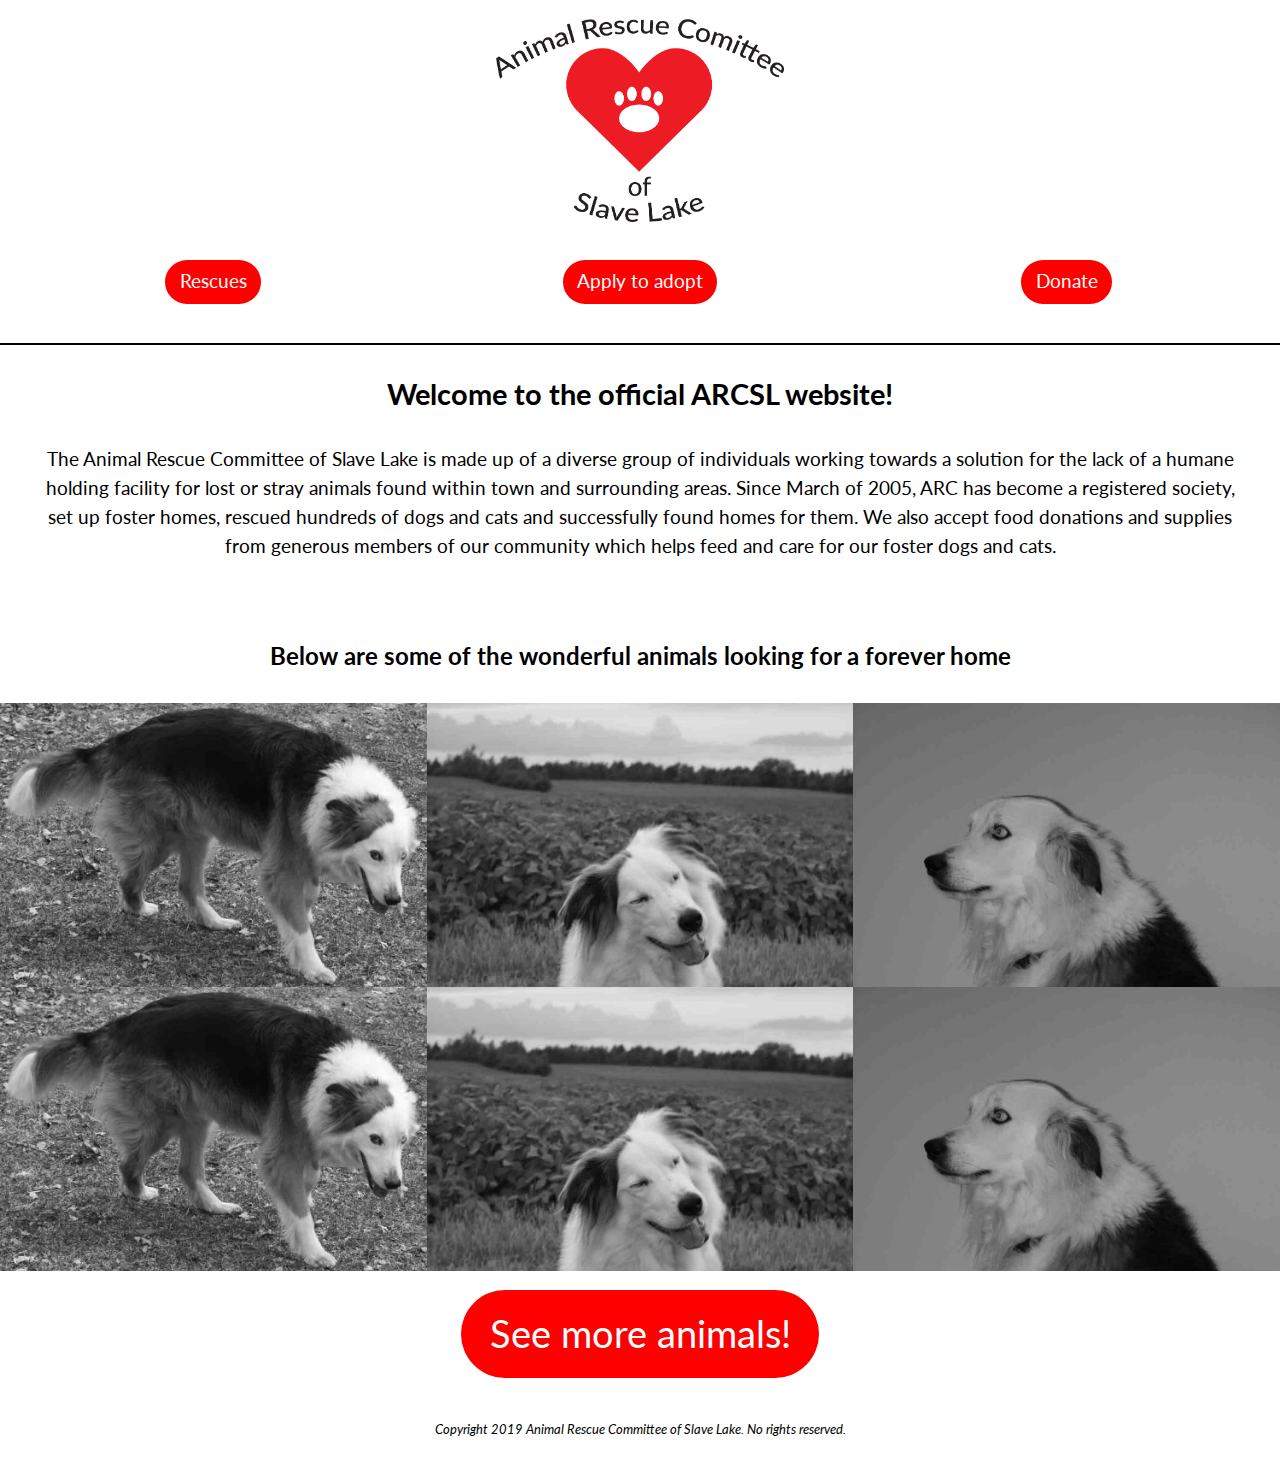
<file: index.html>
<!DOCTYPE html>
<html lang="en-ca">
<head>
  <meta charset="utf-8">
  <title>Animal Website Home</title>
  <meta name="viewport" content="width=device-width,initial-scale=1">
  <link href="css/modules.css" rel="stylesheet">
  <link href="css/grid.css" rel="stylesheet">
  <link href="css/type.css" rel="stylesheet">
  <link href="css/main.css" rel="stylesheet">
  <link href="https://fonts.googleapis.com/css?family=Lato:300,400&display=swap" rel="stylesheet">
</head>
<body>

  <div class="logo">
    <img class="img-flex" src="images/logo.png" alt="Logo">
  </div>

  <section role="navigation" class="grid text-center">

    <div class="navbutton unit xs-1-3 s-1-3 m-1-3">
      <button type="button" name="Rescues">Rescues</button>
    </div>

    <div class="navbutton unit xs-1-3 s-1-3 m-1-3">
      <button type="button" name="Apply to adopt">Apply to adopt</button>
    </div>

    <div class="navbutton unit xs-1-3 s-1-3 m-1-3">
      <button type="button" name="Donate">Donate</button>
    </div>

  </section>

  <hr>

  <div class="text-center">
    <h2>Welcome to the official ARCSL website!</h2>
    <p>The Animal Rescue Committee of Slave Lake is made up of a diverse group of individuals working towards a solution for the lack of a humane holding facility for lost or stray animals found within town and surrounding areas. Since March of 2005, ARC has become a registered society, set up foster homes, rescued hundreds of dogs and cats and successfully found homes for them. We also accept food donations and supplies from generous members of our community which helps feed and care for our foster dogs and cats.</p>
  </div>

  <h4 class="text-center">Below are some of the wonderful animals looking for a forever home</h4>

  <section role="directory" class="grid text-center">

    <div class="unit xs-1-2 s-1-2 m-1-3 l-1-6">
      <a class="hover-box block relative crop" href="#">
        <div class="embed embed-3by2">
          <img class="hover-box-img embed-item" src="images/dog1.jpg" alt="a happy dog looking for a home">
        </div>
        <div class="hover-box-caption island-1-4 w-1 absolute">
          <h2 class="giga push-0 not-bold">Gus</h2>
        </div>
      </a>
    </div>

    <div class="unit xs-1-2 s-1-2 m-1-3 l-1-6">
      <a class="hover-box block relative crop" href="#">
        <div class="embed embed-3by2">
          <img class="hover-box-img embed-item" src="images/dog2.jpg" alt="a happy dog looking for a home">
        </div>
        <div class="hover-box-caption island-1-4 w-1 absolute">
          <h2 class="giga push-0 not-bold">Dorky</h2>
        </div>
      </a>
    </div>

    <div class="unit xs-1-2 s-1-2 m-1-3 l-1-6">
      <a class="hover-box block relative crop" href="#">
        <div class="embed embed-3by2">
          <img class="hover-box-img embed-item" src="images/dog3.jpg" alt="a happy dog looking for a home">
        </div>
        <div class="hover-box-caption island-1-4 w-1 absolute">
          <h2 class="giga push-0 not-bold">Eli</h2>
        </div>
      </a>
    </div>

    <div class="unit xs-1-2 s-1-2 m-1-3 l-1-6">
      <a class="hover-box block relative crop" href="#">
        <div class="embed embed-3by2">
          <img class="hover-box-img embed-item" src="images/dog1.jpg" alt="a happy dog looking for a home">
        </div>
        <div class="hover-box-caption island-1-4 w-1 absolute">
          <h2 class="giga push-0 not-bold">Paul</h2>
        </div>
      </a>
    </div>

    <div class="unit xs-1-2 s-1-2 m-1-3 l-1-6">
      <a class="hover-box block relative crop" href="#">
        <div class="embed embed-3by2">
          <img class="hover-box-img embed-item" src="images/dog2.jpg" alt="a happy dog looking for a home">
        </div>
        <div class="hover-box-caption island-1-4 w-1 absolute">
          <h2 class="giga push-0 not-bold">Cat</h2>
        </div>
      </a>
    </div>

    <div class="unit xs-1-2 s-1-2 m-1-3 l-1-6">
      <a class="hover-box block relative crop" href="#">
        <div class="embed embed-3by2">
          <img class="hover-box-img embed-item" src="images/dog3.jpg" alt="a happy dog looking for a home">
        </div>
        <div class="hover-box-caption island-1-4 w-1 absolute">
          <h2 class="giga push-0 not-bold">Guapo</h2>
        </div>
      </a>
    </div>

  </section>

  <div class="big text-center">
    <button type="button" name="See more animals">See more animals!</button>
  </div>

</body>

<footer role="contentinfo" class="grid-text-center">
  <p><i>Copyright 2019 Animal Rescue Committee of Slave Lake. No rights reserved.</i></p>
</footer>
</html>
</file>
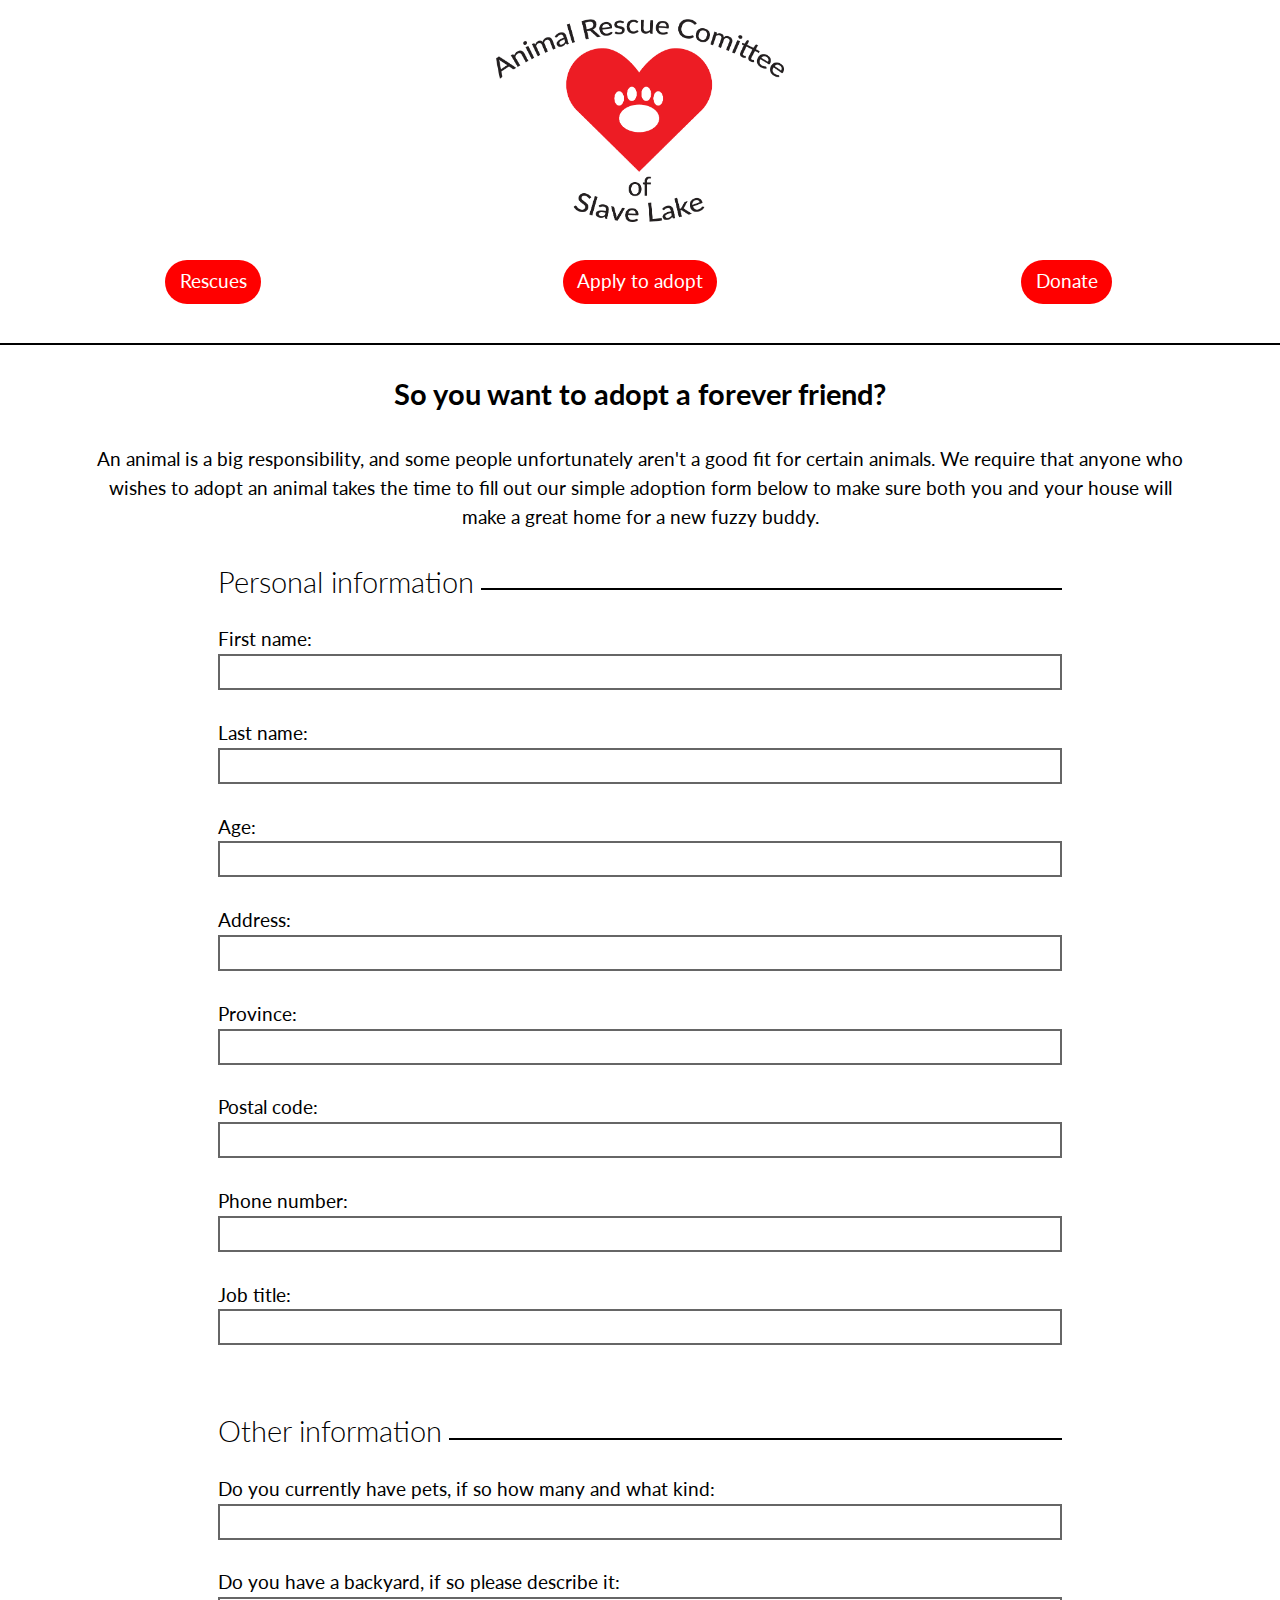
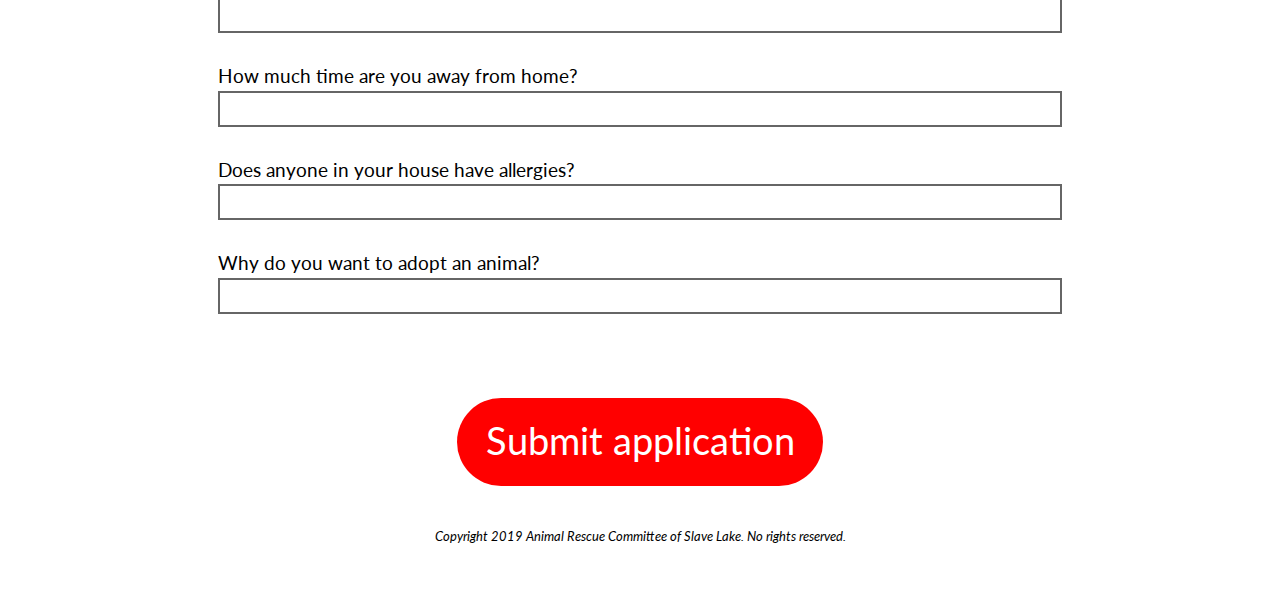
<file: adopt.html>
<!DOCTYPE html>
<html lang="en-ca">
<head>
  <meta charset="utf-8">
  <title>Animal Website Home</title>
  <meta name="viewport" content="width=device-width,initial-scale=1">
  <link href="css/modules.css" rel="stylesheet">
  <link href="css/grid.css" rel="stylesheet">
  <link href="css/type.css" rel="stylesheet">
  <link href="css/main.css" rel="stylesheet">
  <link href="https://fonts.googleapis.com/css?family=Lato:300,400&display=swap" rel="stylesheet">
</head>
<body>

  <div class="logo">
    <img class="img-flex" src="images/logo.png" alt="Logo">
  </div>

  <section role="navigation" class="grid text-center">

    <div class="navbutton unit xs-1-3 s-1-3 m-1-3">
      <button type="button" name="Rescues">Rescues</button>
    </div>

    <div class="navbutton unit xs-1-3 s-1-3 m-1-3">
      <button type="button" name="Apply to adopt">Apply to adopt</button>
    </div>

    <div class="navbutton unit xs-1-3 s-1-3 m-1-3">
      <button type="button" name="Donate">Donate</button>
    </div>

  </section>

  <hr>

  <div class="opening-statement text-center">
    <h2>So you want to adopt a forever friend?</h2>
    <p>An animal is a big responsibility, and some people unfortunately aren't a good fit for certain animals. We require that anyone who wishes to adopt an animal takes the time to fill out our simple adoption form below to make sure both you and your house will make a great home for a new fuzzy buddy.</p>
  </div>

  <form class="infoget">
    <fieldset>
      <legend class="powerful">Personal information</legend>
      First name:<br>
      <input type="text" name="firstname"><br>
      Last name:<br>
      <input type="text" name="lastname"><br>
      Age:<br>
      <input type="text" name="age"><br>
      Address:<br>
      <input type="text" name="Address"><br>
      Province:<br>
      <input type="text" name="Province"><br>
      Postal code:<br>
      <input type="text" name="Postal code"><br>
      Phone number:<br>
      <input type="text" name="Phone number"><br>
      Job title:<br>
      <input type="text" name="Job title"><br>
    </fieldset>

    <fieldset>
      <legend class="powerful">Other information</legend>
      Do you currently have pets, if so how many and what kind:<br>
      <input type="text" name="current pets, how many, what kind"><br>
      Do you have a backyard, if so please describe it:<br>
      <input type="text" name="describe your backyard"><br>
      How much time are you away from home?<br>
      <input type="text" name="How much time are you away from home"><br>
      Does anyone in your house have allergies?<br>
      <input type="text" name="Allergies"><br>
      Why do you want to adopt an animal?<br>
      <input type="text" name="Why do you want to adopt an animal"><br>
    </fieldset>
  </form>

  <div class="big text-center">
    <button type="button" name="Submit application">Submit application</button>
  </div>

</body>

  <footer class="grid-text-center">
    <p><i>Copyright 2019 Animal Rescue Committee of Slave Lake. No rights reserved.</i></p>
  </footer>
</html>
</file>
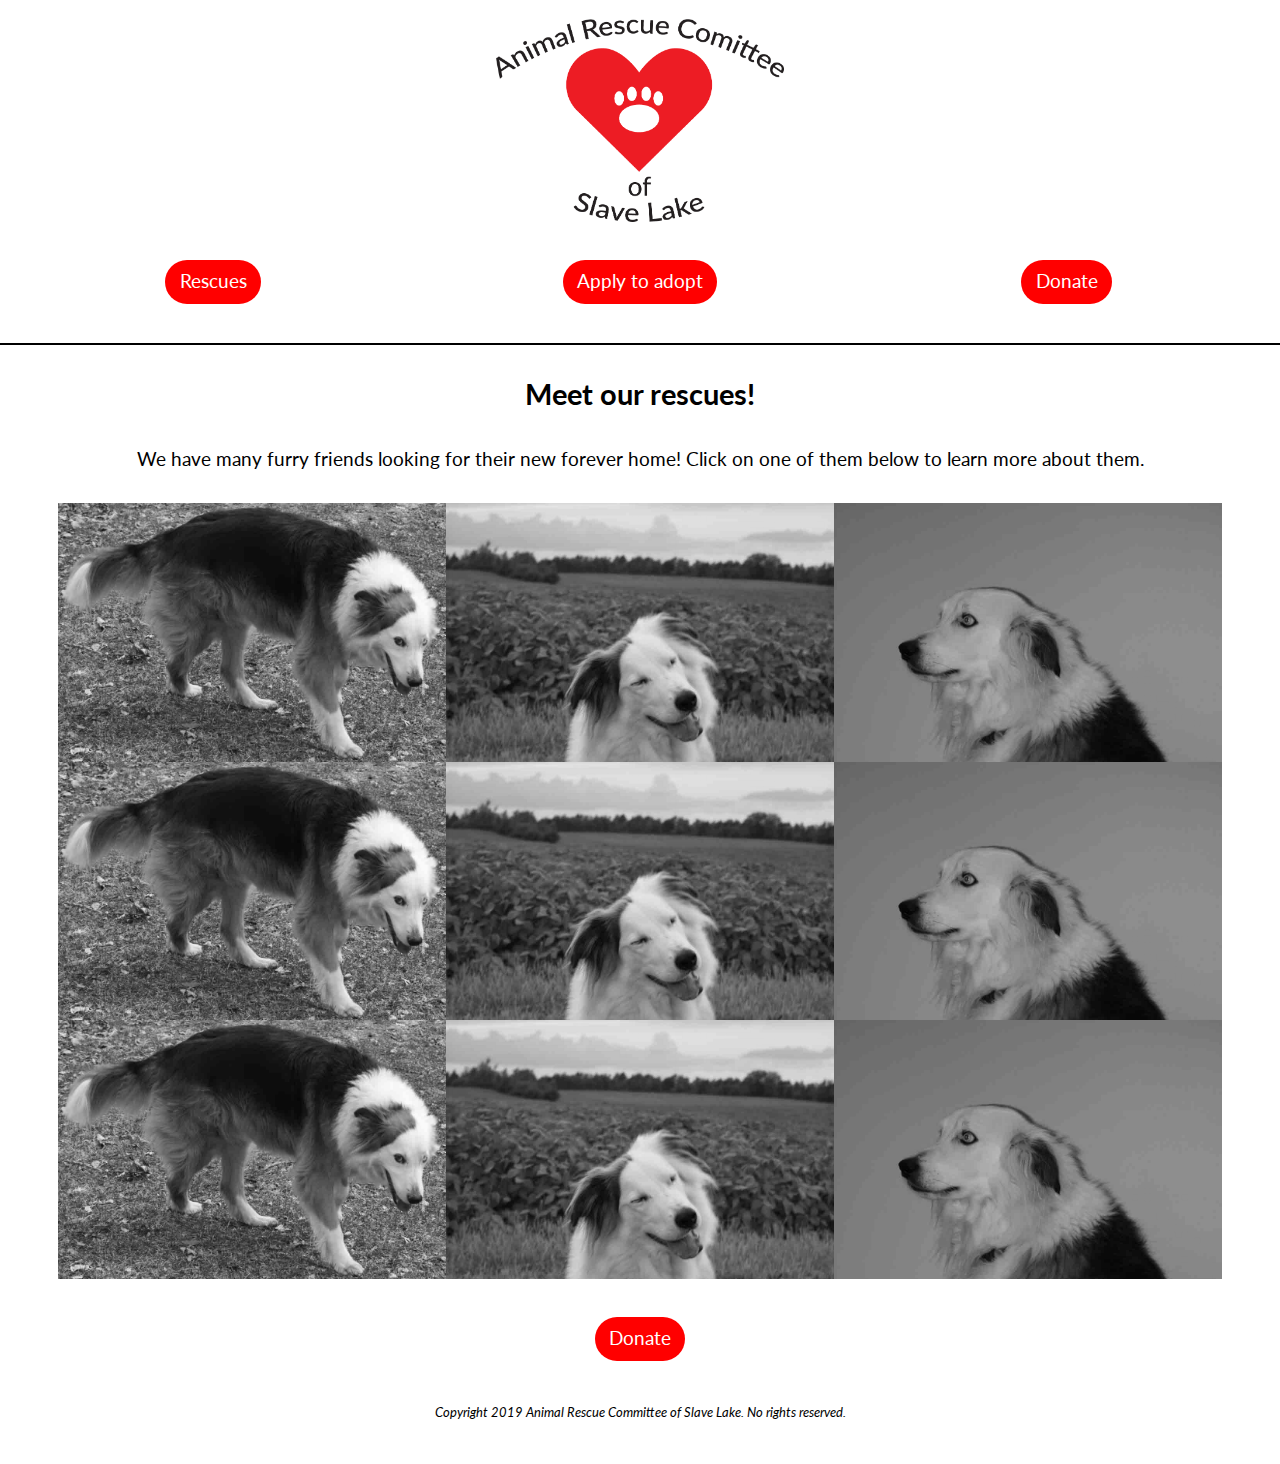
<file: rescues.html>
<!DOCTYPE html>
<html lang="en-ca">
<head>
  <meta charset="utf-8">
  <title>Animal Website Home</title>
  <meta name="viewport" content="width=device-width,initial-scale=1">
  <link href="css/modules.css" rel="stylesheet">
  <link href="css/grid.css" rel="stylesheet">
  <link href="css/type.css" rel="stylesheet">
  <link href="css/main.css" rel="stylesheet">
  <link href="https://fonts.googleapis.com/css?family=Lato:300,400&display=swap" rel="stylesheet">
</head>
<body>

  <div class="logo">
    <img class="img-flex" src="images/logo.png" alt="Logo">
  </div>

  <section role="navigation" class="grid text-center">

    <div class="navbutton unit xs-1-3 s-1-3 m-1-3">
      <button type="button" name="Rescues">Rescues</button>
    </div>

    <div class="navbutton unit xs-1-3 s-1-3 m-1-3">
      <button type="button" name="Apply to adopt">Apply to adopt</button>
    </div>

    <div class="navbutton unit xs-1-3 s-1-3 m-1-3">
      <button type="button" name="Donate">Donate</button>
    </div>

  </section>

  <hr>

  <div role="directory" class="opening-statement text-center">
    <h2>Meet our rescues!</h2>
    <p>We have many furry friends looking for their new forever home! Click on one of them below to learn more about them.</p>
  </div>

  <section class="opening-statement grid text-center">

    <div class="unit xs-1-2 s-1-2 m-1-3 l-1-6">
      <a class="hover-box block relative crop" href="#">
        <div class="embed embed-3by2">
          <img class="hover-box-img embed-item" src="images/dog1.jpg" alt="A picture of a corgie">
        </div>
        <div class="hover-box-caption island-1-4 w-1 absolute">
          <h2 class="push-0">Gus</h2>
          <p class="push-0">Corgie, 2yrs, Male</p>
        </div>
      </a>
    </div>

    <div class="unit xs-1-2 s-1-2 m-1-3 l-1-6">
      <a class="hover-box block relative crop" href="#">
        <div class="embed embed-3by2">
          <img class="hover-box-img embed-item" src="images/dog2.jpg" alt="A picture of a samoyed">
        </div>
        <div class="hover-box-caption island-1-4 w-1 absolute">
          <h2 class="push-0">Dorky</h2>
          <p class="push-0">Samoyed, 6mo, Male</p>
        </div>
      </a>
    </div>

    <div class="unit xs-1-2 s-1-2 m-1-3 l-1-6">
      <a class="hover-box block relative crop" href="#">
        <div class="embed embed-3by2">
          <img class="hover-box-img embed-item" src="images/dog3.jpg" alt="A picture of a golden lab">
        </div>
        <div class="hover-box-caption island-1-4 w-1 absolute">
          <h2 class="push-0">Elli</h2>
          <p class="push-0">Golden lab, 4yrs, Female</p>
        </div>
      </a>
    </div>

    <div class="unit xs-1-2 s-1-2 m-1-3 l-1-6">
      <a class="hover-box block relative crop" href="#">
        <div class="embed embed-3by2">
          <img class="hover-box-img embed-item" src="images/dog1.jpg" alt="A picture of a pug">
        </div>
        <div class="hover-box-caption island-1-4 w-1 absolute">
          <h2 class="push-0">Paul</h2>
          <p class="push-0">Pug, 3yrs, Male</p>
        </div>
      </a>
    </div>

    <div class="unit xs-1-2 s-1-2 m-1-3 l-1-6">
      <a class="hover-box block relative crop" href="#">
        <div class="embed embed-3by2">
          <img class="hover-box-img embed-item" src="images/dog2.jpg" alt="A picture of a german shepard">
        </div>
        <div class="hover-box-caption island-1-4 w-1 absolute">
          <h2 class="giga push-0 not-bold">Cat</h2>
          <p class="push-0">German Shepard, 1yr, Female</p>
        </div>
      </a>
    </div>

    <div class="unit xs-1-2 s-1-2 m-1-3 l-1-6">
      <a class="hover-box block relative crop" href="#">
        <div class="embed embed-3by2">
          <img class="hover-box-img embed-item" src="images/dog3.jpg" alt="A picture of a dinosaur">
        </div>
        <div class="hover-box-caption island-1-4 w-1 absolute">
          <h2 class="push-0">Guapo</h2>
          <p class="push-0">Velociraptor, 5yrs, Male</p>
        </div>
      </a>
    </div>

    <div class="unit xs-1-2 s-1-2 m-1-3 l-1-6">
      <a class="hover-box block relative crop" href="#">
        <div class="embed embed-3by2">
          <img class="hover-box-img embed-item" src="images/dog1.jpg" alt="A picture of a corgie">
        </div>
        <div class="hover-box-caption island-1-4 w-1 absolute">
          <h2 class="push-0">Gus</h2>
          <p class="push-0">Corgie, 2yrs, Male</p>
        </div>
      </a>
    </div>

    <div class="unit xs-1-2 s-1-2 m-1-3 l-1-6">
      <a class="hover-box block relative crop" href="#">
        <div class="embed embed-3by2">
          <img class="hover-box-img embed-item" src="images/dog2.jpg" alt="A picture of a tibetan mastiff">
        </div>
        <div class="hover-box-caption island-1-4 w-1 absolute">
          <h2 class="push-0">Donkiy</h2>
          <p class="push-0">Tibetan Mastiff, 4yrs, Male</p>
        </div>
      </a>
    </div>

    <div class="unit xs-1-2 s-1-2 m-1-3 l-1-6">
      <a class="hover-box block relative crop" href="#">
        <div class="embed embed-3by2">
          <img class="hover-box-img embed-item" src="images/dog3.jpg" alt="A picture of a pug">
        </div>
        <div class="hover-box-caption island-1-4 w-1 absolute">
          <h2 class="giga push-0 not-bold">Porsche</h2>
          <p class="push-0">Pug, 8yrs, Male</p>
        </div>
      </a>
    </div>

  </section>

  <div class="bottom text-center">
    <button type="button" name="Donate">Donate</button>
  </div>

</body>

<footer role="contentinfo" class="grid-text-center">
  <p><i>Copyright 2019 Animal Rescue Committee of Slave Lake. No rights reserved.</i></p>
</footer>
</html>
</file>
<file: css/modules.css>
/*
 * Modulifier || Code released under the UNLICENSE
 * Code under other copyrights & licenses listed below.
 * https://modulifier.web-dev.tools/#responsive;images;list-group;embed;media-object;icons;hidden;positioning;nice-lists;forms;buttons;accessibility;print
 */

@-moz-viewport { width: device-width; scale: 1; }
@-ms-viewport { width: device-width; scale: 1; }
@-o-viewport { width: device-width; scale: 1; }
@-webkit-viewport { width: device-width; scale: 1; }
@viewport { width: device-width; scale: 1; }

html {
  box-sizing: border-box;
  -moz-text-size-adjust: 100%;
  -ms-text-size-adjust: 100%;
  -webkit-text-size-adjust: 100%;
  text-size-adjust: 100%;
}

*, *::before, *::after {
  box-sizing: inherit;
}

body {
  margin: 0;
}

article,
aside,
details,
figcaption,
figure,
footer,
header,
main,
menu,
nav,
section,
summary {
  display: block;
}

audio,
canvas,
progress,
video {
  display: inline-block;
  vertical-align: baseline;
}

template {
  display: none;
}

details {
  cursor: pointer;
}

audio:not([controls]) {
  display: none;
  height: 0;
}

a,
area,
button,
input,
label,
select,
textarea,
[tabindex] {
  -ms-touch-action: manipulation;
  touch-action: manipulation;
}

img {
  border: 0;
}

.img-flex,
.img-flex img {
  display: block;
  width: 100%;
}

svg {
  fill: currentColor;
}

svg:not(:root) {
  overflow: hidden;
}

svg.img-flex {
  width: 100%;
  height: 100%;
}

.image-replacement, .ir {
  overflow: hidden;
  direction: ltr;
  text-align: left;
  text-indent: 100%;
  white-space: nowrap;
}

.list-group, .list-group-inline, .list-group--inline {
  padding-left: 0;
  list-style-type: none;
}

.list-group > dd {
  margin-left: 0;
}

.list-group-inline::before,
.list-group-inline::after,
.list-group--inline::before,
.list-group--inline::after {
  content: "";
  display: table;
}

.list-group-inline::after,
.list-group--inline::after {
  clear: both;
}

.list-group-inline > li,
.list-group--inline > li {
  display: inline-block;
}

.list-group-inline > dt,
.list-group--inline > dt {
  clear: left;
  float: left;
  width: 11em;
}

.list-group-inline > dd,
.list-group--inline > dd {
  float: left;
  min-width: 12em;
}

.embed {
  margin-left: 0;
  margin-right: 0;
  overflow: hidden;
  position: relative;
  width: 100%;
}

.embed-1by1, .embed--1by1 {
  padding-top: 100%; /* Square */
}

.embed-4by3, .embed--4by3 {
  padding-top: 75%; /* Traditional TV/computer screens */
}

.embed-iso216, .embed--iso216 {
  padding-top: 70.92%; /* A-standard paper sizes */
}

.embed-3by2, .embed--3by2 {
  padding-top: 66.6%; /* Classic 35 mm film & most digital photos, landscape */
}

.embed-2by3, .embed--2by3 {
  padding-top: 150%; /* Classic 35 mm film & most digital photos, portrait */
}

.embed-golden, .embed--golden {
  padding-top: 61.8%; /* The Golden Ratio */
}

.embed-16by9, .embed--16by9 {
  padding-top: 56.25%; /* HD TV */
}

.embed-185by100, .embed--185by100 {
  padding-top: 54.05%; /* Common widescreen cinema */
}

.embed-24by10, .embed--24by10 {
  padding-top: 41.667%; /* Widescreen cinema: 2.4:1 */
}

.embed-3by1, .embed--3by1 {
  padding-top: 33.3333%; /* Panorama photos */
}

.embed-4by1, .embed--4by1 {
  padding-top: 25%; /* Polyvision */
}

.embed-5by1, .embed--5by1 {
  padding-top: 20%; /* Really wide... */
}

.embed-item, .embed__item {
  min-height: 100%;
  left: 0;
  position: absolute;
  top: 0;
  width: 100%;
}

.media {
  overflow: hidden;
}

.media-img, .media__img {
  float: left;
}

.media-img-reversed, .media__img--reversed {
  float: right;
}

.media-img-stacked, .media__img--stacked {
  float: none;
}

.media-body, .media__body {
  overflow: hidden;
  min-width: 12em; /* Slightly less than 200px, responsiveness built in */
}

.icon {
  display: inline-block;
  position: relative;
  background: transparent none no-repeat center center;
  background-size: contain;
  vertical-align: middle;
}

.i-16, .i--16 {
  height: 16px;
  width: 16px;
}

.i-18, .i--18 {
  height: 18px;
  width: 18px;
}

.i-20, .i--20 {
  height: 20px;
  width: 20px;
}

.i-24, .i--24 {
  height: 24px;
  width: 24px;
}

.i-32, .i--32 {
  height: 32px;
  width: 32px;
}

.i-48, .i--48 {
  height: 48px;
  width: 48px;
}

.i-64, .i--64 {
  height: 64px;
  width: 64px;
}

.i-96, .i--96 {
  height: 96px;
  width: 96px;
}

.i-128, .i--128 {
  height: 128px;
  width: 128px;
}

.i-192, .i--192 {
  height: 192px;
  width: 192px;
}

.i-256, .i--256 {
  height: 256px;
  width: 256px;
}

.icon img,
.icon svg {
  left: 0;
  height: 100%;
  position: absolute;
  top: 0;
  width: 100%;
  fill: currentColor;
}

.icon-label {
  vertical-align: middle;
}

.icon-link,
.icon-link:focus,
.icon-link:hover {
  text-decoration: none;
}

[hidden], .hidden {
  /* stylelint-disable declaration-no-important */
  display: none !important;
  visibility: hidden !important;
  /* stylelint-enable */
}

.visually-hidden {
  height: 1px;
  margin: -1px;
  overflow: hidden;
  padding: 0;
  position: absolute;
  width: 1px;
  border: 0;
  clip: rect(0 0 0 0);
  clip-path: inset(50%);
}

.visually-hidden.focusable:active, .visually-hidden.focusable:focus {
  height: auto;
  margin: 0;
  overflow: visible;
  position: static;
  width: auto;
  clip: auto;
  clip-path: none;
}

.invisible {
  visibility: hidden;
}

.chop,
.crop {
  overflow: hidden;
}

.truncate {
  max-width: 100%;
  overflow: hidden;
  width: 100%;
  text-overflow: ellipsis;
  white-space: nowrap;
}

.scrollable {
  max-width: 100%;
  overflow-x: auto;
  overflow-y: hidden;
  -webkit-overflow-scrolling: touch;
}

.clearfix::after {
  content: " ";
  display: block;
  clear: both;
}

.left {
  float: left;
}

.right {
  float: right;
}

.center-text,
.center-flow {
  text-align: center;
}

.center-block {
  margin-left: auto;
  margin-right: auto;
}

.no-auto-margins,
.not-centered {
  /* stylelint-disable declaration-no-important */
  margin-left: 0 !important;
  margin-right: 0 !important;
  /* stylelint-enable */
}

.center-content,
.center-content-vertical,
.center-contents,
.center-contents-vertical {
  display: -webkit-flex;
  display: -ms-flexbox;
  display: flex;
  -webkit-justify-content: center;
  -ms-flex-pack: center;
  justify-content: center;
  -webkit-align-items: center;
  -ms-flex-align: center;
  align-items: center;
  -webkit-align-content: center;
  -ms-flex-line-pack: center;
  align-content: center;
  -webkit-flex-direction: column wrap;
  -ms-flex-direction: column wrap;
  flex-flow: column wrap;
}

.center-content-start,
.center-content-vertical-start,
.center-contents-start,
.center-contents-vertical-start {
  display: -webkit-flex;
  display: -ms-flexbox;
  display: flex;
  -webkit-justify-content: center;
  -ms-flex-pack: center;
  justify-content: center;
  -webkit-flex-direction: column wrap;
  -ms-flex-direction: column wrap;
  flex-flow: column wrap;
}

.center-content-horizontal,
.center-contents-horizontal {
  display: -webkit-flex;
  display: -ms-flexbox;
  display: flex;
  -webkit-justify-content: center;
  -ms-flex-pack: center;
  justify-content: center;
  -webkit-align-items: center;
  -ms-flex-align: center;
  align-items: center;
  -webkit-align-content: center;
  -ms-flex-line-pack: center;
  align-content: center;
  -webkit-flex-direction: row wrap;
  -ms-flex-direction: row wrap;
  flex-flow: row wrap;
}

.inline {
  display: inline;
}

.block {
  display: block;
}

.inline-block, .ib {
  display: inline-block;
}

.valign-top {
  vertical-align: top;
}

.valign-bottom {
  vertical-align: bottom;
}

.valign-middle {
  vertical-align: middle;
}

.fixed {
  position: fixed;
}

.relative {
  position: relative;
}

[class*="pin-"],
.absolute {
  position: absolute;
}

.static {
  position: static;
}

.zindex-1 {
  z-index: 1;
}

.zindex-2 {
  z-index: 2;
}

.zindex-3 {
  z-index: 3;
}

.zindex-1000 {
  z-index: 1000;
}

.pin-top-left,
.pin-left-top,
.pin-tl,
.pin-lt {
  top: 0;
  left: 0;
}

.pin-top-right,
.pin-right-top,
.pin-tr,
.pin-rt {
  top: 0;
  right: 0;
}

.pin-bottom-left,
.pin-left-bottom,
.pin-bl,
.pin-lb {
  bottom: 0;
  left: 0;
}

.pin-bottom-right,
.pin-right-bottom,
.pin-br,
.pin-rb {
  bottom: 0;
  right: 0;
}

.pin-top-center,
.pin-center-top,
.pin-tc,
.pin-ct {
  left: 50%;
  top: 0;
  transform: translateX(-50%);
}

.pin-bottom-center,
.pin-center-bottom,
.pin-bc,
.pin-cb {
  bottom: 0;
  left: 50%;
  transform: translateX(-50%);
}

.pin-center-left,
.pin-left-center,
.pin-cl,
.pin-lc {
  left: 0;
  top: 50%;
  transform: translateY(-50%);
}

.pin-center-right,
.pin-right-center,
.pin-cr,
.pin-rc {
  right: 0;
  top: 50%;
  transform: translateY(-50%);
}

.pin-center, .pin-c {
  left: 50%;
  top: 50%;
  transform: translate(-50%, -50%);
}

.width-quarter, .w-1-4 {
  width: 25%;
}

.width-half, .w-1-2 {
  width: 50%;
}

.width-full, .w-1 {
  width: 100%;
}

.height-quarter, .h-1-4 {
  height: 25%;
}

.height-half, .h-1-2 {
  height: 50%;
}

.height-full, .h-1 {
  height: 100%;
}

.height-win-quarter, .h-w-1-4 {
  height: 25vh;
  max-height: 46em;
}

.height-win-half, .h-w-1-2 {
  height: 50vh;
  max-height: 46em;
}

.height-win-full, .h-w-1 {
  height: 100vh;
  max-height: 46em;
}

ul {
  list-style-type: none;
}

ul > li::before {
  content: "·";
  float: left;
  margin-left: -1.6em;
  width: 1.3em;
  text-align: right;
}

ol {
  counter-reset: ol-simple-numbers;
  list-style-type: none;
}

ol > li::before {
  float: left;
  margin-left: -1.6em;
  width: 1.3em;
  counter-increment: ol-simple-numbers;
  content: counter(ol-simple-numbers);
  text-align: right;
}

.list-group > li::before,
.list-group-inline > li::before,
.list-group--inline > li::before {
  content: none;
}

/* stylelint-disable no-descending-specificity */

/*
 * (c) Nicolas Gallagher and Jonathan Neal of Normalize.css || MIT License
 *     https://necolas.github.io/normalize.css/
 */

button,
input,
optgroup,
select,
textarea {
  color: inherit;
  font: inherit;
  margin: 0;
}

button,
input {
  overflow: visible;
}

button,
select {
  text-transform: none;
}

button,
html [type="button"],
[type="reset"],
[type="submit"] {
  -webkit-appearance: button;
  cursor: pointer;
}

button[disabled],
html input[disabled] {
  cursor: default;
}

button::-moz-focus-inner,
input::-moz-focus-inner {
  border: 0;
  padding: 0;
}

[type="checkbox"],
[type="radio"] {
  opacity: 0;
  position: absolute;
  height: 1px;
  width: 1px;
}

[type="number"]::-webkit-inner-spin-button,
[type="number"]::-webkit-outer-spin-button {
  height: auto;
}

[type="search"]::-webkit-search-cancel-button,
[type="search"]::-webkit-search-decoration {
  -webkit-appearance: none;
}

fieldset {
  padding-left: 0;
  padding-right: 0;

  border: 0;
  border-top: 2px solid #666;
}

legend {
  color: inherit;
  display: table;
  max-width: 100%;
  padding: 0 .3em 0 0;
  white-space: normal;

  border: 0;

  font-weight: bold;
}

optgroup {
  font-weight: bold;
}

::-webkit-input-placeholder {
  color: inherit;
  opacity: .54;
}

::-webkit-file-upload-button {
  -webkit-appearance: button;
  font: inherit;
}

/* End Normalize.css code */

label,
.label-block {
  display: block;
  cursor: pointer;
}

[type="checkbox"] + label,
[type="radio"] + label,
.label-inline {
  display: inline-block;
}

input:not([type]),
[type="text"],
[type="number"],
[type="search"],
[type="url"],
[type="email"],
[type="password"],
[type="tel"],
[type="datetime-local"],
[type="month"],
[type="week"],
[type="date"],
[type="time"],
[type="range"],
select,
textarea {
  -moz-appearance: none;
  -webkit-appearance: none;
  appearance: none;
}

input,
textarea {
  display: block;
  width: 100%;

  background-color: #fff;
  border: 2px solid #666;
  border-radius: 0;

  vertical-align: middle;
}

label {
  vertical-align: middle;
}

textarea {
  max-width: 100%;
  min-height: 4em;
  overflow: auto;
}

[type="color"] {
  display: inline-block;
  width: 2em;
}

select {
  display: block;
  width: 100%;

  background-image: url("data:image/svg+xml,%3Csvg xmlns='http://www.w3.org/2000/svg' width='256' height='256' viewBox='0 0 256 256'%3E%3Cpath fill='none' stroke='%23000' stroke-miterlimit='10' stroke-width='70' d='M36.3 82.1l91.9 91.8 91.5-91.8'/%3E%3C/svg%3E");
  background-repeat: no-repeat;
  background-position: calc(100% - .4em) center;
  background-size: 18px auto;
  background-color: #fff;
  border: 2px solid #666;
  border-radius: 0;
}

[type="checkbox"] + label::before {
  content: " ";
  display: inline-block;
  height: 1.8em;
  margin-right: .3em;
  position: relative;
  vertical-align: middle;
  top: -.1em;
  width: 1.8em;

  background-color: #fff;
  background-size: cover;
  border: 2px solid #666;

  line-height: inherit;
}

[type="checkbox"]:checked + label::before {
  background-image: url("data:image/svg+xml,%3Csvg xmlns='http://www.w3.org/2000/svg' width='256' height='256' viewBox='0 0 256 256'%3E%3Cpath fill='none' stroke='%23000' stroke-miterlimit='10' stroke-width='50' d='M49.9 130.1l50.8 50.7L206.1 75.2'/%3E%3C/svg%3E");
}

[type="checkbox"]:focus + label::before {
  outline: 3px solid #000;
  z-index: 1000;
}

[type="radio"] + label::before {
  content: " ";
  display: inline-block;
  height: 1.8em;
  margin-right: .3em;
  position: relative;
  vertical-align: middle;
  top: -.1em;
  width: 1.8em;

  background-color: #fff;
  background-size: cover;
  border: 2px solid #666;
  border-radius: 50%;

  line-height: inherit;
}

[type="radio"]:checked + label::before {
  background-image: url("data:image/svg+xml,%3Csvg xmlns='http://www.w3.org/2000/svg' width='256' height='256' viewBox='0 0 256 256'%3E%3Ccircle cx='128' cy='128' r='70.4'/%3E%3C/svg%3E");
}

[type="radio"]:focus + label::before,
[type="radio"] + label:focus::before {
  box-shadow: 0 0 0 3px #000;
  z-index: 1000;
}

[type="range"] {
  border: 0;
  background-color: #fff;
}

[type="range"]::-webkit-slider-runnable-track {
  height: 6px;

  -webkit-appearance: none;
  appearance: none;
  background-color: #ccc;
  border: 0;
  border-radius: 3px;
}

[type="range"]:active::-webkit-slider-runnable-track {
  background-color: #ccc;
}

[type="range"]::-moz-range-track {
  height: 6px;

  -moz-appearance: none;
  appearance: none;
  background-color: #ccc;
  border: 0;
  border-radius: 3px;
}

[type="range"]:active::-moz-range-track {
  background-color: #ccc;
}

[type="range"]::-ms-track {
  height: 6px;

  -ms-appearance: none;
  appearance: none;
  background-color: #ccc;
  border: 0;
  border-radius: 3px;
}

[type="range"]:active::-ms-track {
  background-color: #ccc;
}

[type="range"]::-webkit-slider-thumb {
  margin-top: -4px;
  height: 16px;
  width: 16px;

  -webkit-appearance: none;
  appearance: none;
  background-color: #000;
  border: none;
  border-radius: 50%;
}

[type="range"]:hover::-webkit-slider-thumb {
  background-color: #000;
}

[type="range"]:active::-webkit-slider-thumb {
  background-color: #000;
}

[type="range"]::-moz-range-thumb {
  margin-top: -4px;
  height: 16px;
  width: 16px;

  -webkit-appearance: none;
  appearance: none;
  background-color: #000;
  border: none;
  border-radius: 50%;
}

[type="range"]:hover::-moz-range-thumb {
  background-color: #000;
}

[type="range"]:active::-moz-range-thumb {
  background-color: #000;
}

[type="range"]::-ms-thumb {
  margin-top: -4px;
  height: 16px;
  width: 16px;

  -webkit-appearance: none;
  appearance: none;
  background-color: #000;
  border: none;
  border-radius: 50%;
}

[type="range"]:hover::-ms-thumb {
  background-color: #000;
}

[type="range"]:active::-ms-thumb {
  background-color: #000;
}

[type="checkbox"].hide-custom-input + label::before,
[type="checkbox"] + .hide-custom-input::before,
[type="radio"].hide-custom-input + label::before,
[type="radio"] + .hide-custom-input::before {
  content: none;
  display: none;
}

/* stylelint-enable */

.link-box {
  display: block;
  text-decoration: none;
}

button,
.btn {
  cursor: pointer;
  display: inline-block;
  margin: 0;
  overflow: visible;
  padding: .375em .75em .42em;
  -webkit-appearance: none;
  -moz-appearance: none;
  appearance: none;
  background-color: #333;
  border-radius: 4px;
  border: 3px solid #333;
  color: #fff;
  font: inherit;
  text-decoration: none;
  text-transform: none;
}

button::-moz-focus-inner {
  border: 0;
  padding: 0;
}

button:focus,
button:hover,
.btn:focus,
.btn:hover {
  background-color: #000;
  border-color: #000;
  color: #fff;
}

button[disabled] {
  cursor: default;
}

.btn-light, .btn--light {
  background-color: #e2e2e2;
  border-color: #e2e2e2;
  color: #000;
}

.btn-light:focus,
.btn-light:hover,
.btn--light:focus,
.btn--light:hover {
  background-color: #666;
  border-color: #666;
  color: #fff;
}

.btn-ghost,
.btn--ghost {
  background-color: transparent;
  border-color: #333;
  color: #000;
}

.btn-ghost:focus,
.btn-ghost:hover,
.btn--ghost:focus,
.btn--ghost:hover {
  background-color: #e2e2e2;
  border-color: #000;
  color: #000;
}

.btn-link {
  display: inline;
  padding: 0;
  background-color: transparent;
  border-radius: 0;
  border: 0;
  color: inherit;
}

.btn-link:focus,
.btn-link:hover {
  background-color: transparent;
  color: inherit;
}

a:hover, a:active {
  outline: none;
}

a:focus,
[tabindex="0"]:focus,
details:focus,
summary:focus,
input:focus,
textarea:focus,
button:focus,
select:focus {
  outline: 3px solid #000;
  outline-offset: 0;
}

a:focus, [tabindex="0"]:focus {
  outline-offset: 3px;
}

.skip-links {
  margin: 0;
  padding: 0;
  list-style-type: none;
}

.skip-links > li::before {
  content: none; /* Remove the bullets if nice lists is selected */
}

.skip-links a,
.skip-links button {
  padding: .5em .75em;
  position: absolute;
  top: -10em;
  z-index: 10000; /* To make sure they're always on top */
  background-color: #000;
  border: 0;
  color: #fff;
  font-size: 1.125rem;
  font-weight: bold;
  text-decoration: none;
}

.skip-links a:focus,
.skip-links button:focus {
  outline-offset: 3px;
  top: 0;
}

[aria-busy="true"] {
  cursor: progress;
}

[aria-controls] {
  cursor: pointer;
}

[aria-disabled] {
  cursor: default;
}

.print-only {
  display: none;
  visibility: hidden;
}

.page-break-before {
  page-break-before: always;
}

.page-break-after {
  page-break-after: always;
}

.no-page-break-inside {
  page-break-inside: avoid;
}

@media print {

  /* stylelint-disable declaration-no-important */

  .no-print {
    display: none !important;
    visibility: hidden !important;
  }

  .print-only,
  .force-print {
    display: block !important;
    visibility: visible !important;
  }

  /* stylelint-enable */

  .visually-hidden.force-print {
    height: auto;
    margin: 0;
    overflow: visible;
    padding: 0;
    position: static;
    width: auto;
    border: 0;
    clip: initial;
    clip-path: none;
  }

  /*
   * (c) HTML5 Boilerplate || MIT License
   *     https://html5boilerplate.com/
   */

  /* stylelint-disable declaration-no-important */

  *, *::before, *::after, *::first-letter, *::first-line {
    background: none transparent !important;
    color: #000 !important;
    box-shadow: none !important;
    text-shadow: none !important;
  }

  /* stylelint-enable */

  a, a:visited {
    text-decoration: underline;
  }

  a[href]::after {
    content: " (" attr(href) ")";
  }

  abbr[title]::after {
    content: " (" attr(title) ")";
  }

  a[href^="#"]::after,
  a[href^="javascript:"]::after,
  a.no-print-href::after,
  a.href-no-print::after {
    content: "";
  }

  pre, blockquote {
    page-break-inside: avoid;
  }

  thead {
    display: table-header-group;
  }

  tr, img {
    page-break-inside: avoid;
  }

  p, h1, h2, h3, h4, h5, h6 {
    orphans: 3;
    widows: 3;
  }

  h1, h2, h3, h4, h5, h6 {
    page-break-after: avoid;
  }

  /* End HTML5 Boilerplate code */
}
</file>
<file: css/grid.css>
/*
  Gridifier || Code released under the UNLICENSE
  https://gridifier.web-dev.tools/#xs,4,0,0,0;s,4,25,0,0;m,4,38,1,1;l,4,60,1,1
*/

.grid {
  margin: 0;
  padding: 0;
  letter-spacing: -.31em;
  text-rendering: optimizeSpeed;
  display: -webkit-flex;
  display: -ms-flexbox;
  display: flex;
  -webkit-flex-flow: row wrap;
  -ms-flex-flow: row wrap;
  flex-flow: row wrap;
}

.grid-bottom {
  -webkit-align-items: flex-end;
  -ms-align-items: flex-end;
  align-items: flex-end;
}

.grid-middle {
  -webkit-align-items: center;
  -ms-align-items: center;
  align-items: center;
}

.grid-stretch {
  -webkit-align-items: stretch;
  -ms-align-items: stretch;
  align-items: stretch;
}

.opera-only :-o-prefocus,
.grid {
  word-spacing: -.43em;
}

.unit {
  letter-spacing: normal;
  text-rendering: auto;
  vertical-align: top;
  word-spacing: normal;
  display: inline-block;
  visibility: visible;
}

.grid-bottom .unit {
  vertical-align: bottom;
}

.grid-middle .unit {
  vertical-align: middle;
}

[class*="unit-push-"],
[class*="unit-pull-"] {
  position: relative;
}

.unit-content-distribute {
  display: -ms-flexbox;
  display: -webkit-flex;
  display: flex;
  -ms-flex-direction: column;
  -webkit-flex-direction: column;
  flex-direction: column;
  -ms-flex-pack: justify;
  -webkit-justify-content: space-between;
  justify-content: space-between;
}

.unit-content-center,
.unit-content-center-vertical {
  display: -webkit-flex;
  display: -ms-flexbox;
  display: flex;
  -webkit-justify-content: center;
  -ms-flex-pack: center;
  justify-content: center;
  -webkit-align-items: center;
  -ms-flex-align: center;
  align-items: center;
  -webkit-align-content: center;
  -ms-flex-line-pack: center;
  align-content: center;
  -webkit-flex-direction: column wrap;
  -ms-flex-direction: column wrap;
  flex-flow: column wrap;
}

.unit-content-center-horizontal {
  display: -webkit-flex;
  display: -ms-flexbox;
  display: flex;
  -webkit-justify-content: center;
  -ms-flex-pack: center;
  justify-content: center;
  -webkit-align-items: center;
  -ms-flex-align: center;
  align-items: center;
  -webkit-align-content: center;
  -ms-flex-line-pack: center;
  align-content: center;
  -webkit-flex-direction: row wrap;
  -ms-flex-direction: row wrap;
  flex-flow: row wrap;
}

.content-fill,
.content-stretch {
  -ms-flex-grow: 2;
  -webkit-flex-grow: 2;
  flex-grow: 2;
  max-width: 100%; /* @bugfix: IE 10, 11 */
}

.content-shrink {
  -ms-align-self: center;
  -webkit-align-self: center;
  align-self: center;
}

.unit-xs-hidden,
.xs-0 {
  display: none;
  visibility: hidden;
}

.unit-xs-centered {
  margin: 0 auto;
}

.unit-xs-1,
.xs-1 {
  display: block;
  visibility: visible;
  width: 100%;
}

.unit-xs-1-2,
.xs-1-2 {
  width: 50%;
}

.unit-xs-1-3,
.xs-1-3 {
  width: 33.3333%;
}

.unit-xs-2-3,
.xs-2-3 {
  width: 66.6667%;
}

.unit-xs-1-4,
.xs-1-4 {
  width: 25%;
}

.unit-xs-3-4,
.xs-3-4 {
  width: 75%;
}

.unit-xs-1-2,
.xs-1-2,
.unit-xs-1-3,
.xs-1-3,
.unit-xs-2-3,
.xs-2-3,
.unit-xs-1-4,
.xs-1-4,
.unit-xs-3-4,
.xs-3-4 {
  display: inline-block;
  visibility: visible;
}

.unit-xs-1-2[class*="-content-"],
.xs-1-2[class*="-content-"],
.unit-xs-1-3[class*="-content-"],
.xs-1-3[class*="-content-"],
.unit-xs-2-3[class*="-content-"],
.xs-2-3[class*="-content-"],
.unit-xs-1-4[class*="-content-"],
.xs-1-4[class*="-content-"],
.unit-xs-3-4[class*="-content-"],
.xs-3-4[class*="-content-"] {
  display: -webkit-flex;
  display: -ms-flexbox;
  display: flex;
}

.unit-xs-content-distribute,
.xs-content-distribute {
  display: -ms-flexbox;
  display: -webkit-flex;
  display: flex;
  -ms-flex-direction: column;
  -webkit-flex-direction: column;
  flex-direction: column;
  -ms-flex-pack: justify;
  -webkit-justify-content: space-between;
  justify-content: space-between;
}

.unit-xs-content-center,
.unit-xs-content-center-vertical {
  display: -webkit-flex;
  display: -ms-flexbox;
  display: flex;
  -webkit-justify-content: center;
  -ms-flex-pack: center;
  justify-content: center;
  -webkit-align-items: center;
  -ms-flex-align: center;
  align-items: center;
  -webkit-align-content: center;
  -ms-flex-line-pack: center;
  align-content: center;
  -webkit-flex-direction: column wrap;
  -ms-flex-direction: column wrap;
  flex-flow: column wrap;
}

.unit-xs-content-center-horizontal {
  display: -webkit-flex;
  display: -ms-flexbox;
  display: flex;
  -webkit-justify-content: center;
  -ms-flex-pack: center;
  justify-content: center;
  -webkit-align-items: center;
  -ms-flex-align: center;
  align-items: center;
  -webkit-align-content: center;
  -ms-flex-line-pack: center;
  align-content: center;
  -webkit-flex-direction: row wrap;
  -ms-flex-direction: row wrap;
  flex-flow: row wrap;
}

.xs-content-fill,
.xs-content-stretch {
  -ms-flex-grow: 2;
  -webkit-flex-grow: 2;
  flex-grow: 2;
  max-width: 100%; /* @bugfix: IE 10, 11 */
}

.xs-content-shrink {
  -ms-align-self: center;
  -webkit-align-self: center;
  align-self: center;
}

@media only screen and (min-width: 25em) {

  .unit-s-hidden,
  .s-0 {
    display: none;
    visibility: hidden;
  }

  .unit-s-centered {
    margin: 0 auto;
  }

  .unit-s-1,
  .s-1 {
    display: block;
    visibility: visible;
    width: 100%;
  }

  .unit-s-1-2,
  .s-1-2 {
    width: 50%;
  }

  .unit-s-1-3,
  .s-1-3 {
    width: 33.3333%;
  }

  .unit-s-2-3,
  .s-2-3 {
    width: 66.6667%;
  }

  .unit-s-1-4,
  .s-1-4 {
    width: 25%;
  }

  .unit-s-3-4,
  .s-3-4 {
    width: 75%;
  }

  .unit-s-1-2,
  .s-1-2,
  .unit-s-1-3,
  .s-1-3,
  .unit-s-2-3,
  .s-2-3,
  .unit-s-1-4,
  .s-1-4,
  .unit-s-3-4,
  .s-3-4 {
    display: inline-block;
    visibility: visible;
  }

  .unit-s-1-2[class*="-content-"],
  .s-1-2[class*="-content-"],
  .unit-s-1-3[class*="-content-"],
  .s-1-3[class*="-content-"],
  .unit-s-2-3[class*="-content-"],
  .s-2-3[class*="-content-"],
  .unit-s-1-4[class*="-content-"],
  .s-1-4[class*="-content-"],
  .unit-s-3-4[class*="-content-"],
  .s-3-4[class*="-content-"] {
    display: -webkit-flex;
    display: -ms-flexbox;
    display: flex;
  }

  .unit-s-content-distribute,
  .s-content-distribute {
    display: -ms-flexbox;
    display: -webkit-flex;
    display: flex;
    -ms-flex-direction: column;
    -webkit-flex-direction: column;
    flex-direction: column;
    -ms-flex-pack: justify;
    -webkit-justify-content: space-between;
    justify-content: space-between;
  }

  .unit-s-content-center,
  .unit-s-content-center-vertical {
    display: -webkit-flex;
    display: -ms-flexbox;
    display: flex;
    -webkit-justify-content: center;
    -ms-flex-pack: center;
    justify-content: center;
    -webkit-align-items: center;
    -ms-flex-align: center;
    align-items: center;
    -webkit-align-content: center;
    -ms-flex-line-pack: center;
    align-content: center;
    -webkit-flex-direction: column wrap;
    -ms-flex-direction: column wrap;
    flex-flow: column wrap;
  }

  .unit-s-content-center-horizontal {
    display: -webkit-flex;
    display: -ms-flexbox;
    display: flex;
    -webkit-justify-content: center;
    -ms-flex-pack: center;
    justify-content: center;
    -webkit-align-items: center;
    -ms-flex-align: center;
    align-items: center;
    -webkit-align-content: center;
    -ms-flex-line-pack: center;
    align-content: center;
    -webkit-flex-direction: row wrap;
    -ms-flex-direction: row wrap;
    flex-flow: row wrap;
  }

  .s-content-fill,
  .s-content-stretch {
    -ms-flex-grow: 2;
    -webkit-flex-grow: 2;
    flex-grow: 2;
    max-width: 100%; /* @bugfix: IE 10, 11 */
  }

  .s-content-shrink {
    -ms-align-self: center;
    -webkit-align-self: center;
    align-self: center;
  }

}

@media only screen and (min-width: 38em) {

  .unit-m-hidden,
  .m-0 {
    display: none;
    visibility: hidden;
  }

  .unit-m-centered {
    margin: 0 auto;
  }

  .unit-m-1,
  .m-1 {
    display: block;
    visibility: visible;
    width: 100%;
  }

  .unit-offset-m-0 {
    margin-left: 0;
  }

  .unit-push-m-0,
  .unit-pull-m-0 {
    left: 0;
  }

  .unit-m-1-2,
  .m-1-2 {
    width: 50%;
  }

  .unit-offset-m-1-2 {
    margin-left: 50%;
  }

  .unit-push-m-1-2 {
    left: 50%;
  }

  .unit-pull-m-1-2 {
    left: -50%;
  }

  .unit-m-1-3,
  .m-1-3 {
    width: 33.3333%;
  }

  .unit-offset-m-1-3 {
    margin-left: 33.3333%;
  }

  .unit-push-m-1-3 {
    left: 33.3333%;
  }

  .unit-pull-m-1-3 {
    left: -33.3333%;
  }

  .unit-m-2-3,
  .m-2-3 {
    width: 66.6667%;
  }

  .unit-offset-m-2-3 {
    margin-left: 66.6667%;
  }

  .unit-push-m-2-3 {
    left: 66.6667%;
  }

  .unit-pull-m-2-3 {
    left: -66.6667%;
  }

  .unit-m-1-4,
  .m-1-4 {
    width: 25%;
  }

  .unit-offset-m-1-4 {
    margin-left: 25%;
  }

  .unit-push-m-1-4 {
    left: 25%;
  }

  .unit-pull-m-1-4 {
    left: -25%;
  }

  .unit-m-3-4,
  .m-3-4 {
    width: 75%;
  }

  .unit-offset-m-3-4 {
    margin-left: 75%;
  }

  .unit-push-m-3-4 {
    left: 75%;
  }

  .unit-pull-m-3-4 {
    left: -75%;
  }

  .unit-m-1-2,
  .m-1-2,
  .unit-m-1-3,
  .m-1-3,
  .unit-m-2-3,
  .m-2-3,
  .unit-m-1-4,
  .m-1-4,
  .unit-m-3-4,
  .m-3-4 {
    display: inline-block;
    visibility: visible;
  }

  .unit-m-1-2[class*="-content-"],
  .m-1-2[class*="-content-"],
  .unit-m-1-3[class*="-content-"],
  .m-1-3[class*="-content-"],
  .unit-m-2-3[class*="-content-"],
  .m-2-3[class*="-content-"],
  .unit-m-1-4[class*="-content-"],
  .m-1-4[class*="-content-"],
  .unit-m-3-4[class*="-content-"],
  .m-3-4[class*="-content-"] {
    display: -webkit-flex;
    display: -ms-flexbox;
    display: flex;
  }

  .unit-m-content-distribute,
  .m-content-distribute {
    display: -ms-flexbox;
    display: -webkit-flex;
    display: flex;
    -ms-flex-direction: column;
    -webkit-flex-direction: column;
    flex-direction: column;
    -ms-flex-pack: justify;
    -webkit-justify-content: space-between;
    justify-content: space-between;
  }

  .unit-m-content-center,
  .unit-m-content-center-vertical {
    display: -webkit-flex;
    display: -ms-flexbox;
    display: flex;
    -webkit-justify-content: center;
    -ms-flex-pack: center;
    justify-content: center;
    -webkit-align-items: center;
    -ms-flex-align: center;
    align-items: center;
    -webkit-align-content: center;
    -ms-flex-line-pack: center;
    align-content: center;
    -webkit-flex-direction: column wrap;
    -ms-flex-direction: column wrap;
    flex-flow: column wrap;
  }

  .unit-m-content-center-horizontal {
    display: -webkit-flex;
    display: -ms-flexbox;
    display: flex;
    -webkit-justify-content: center;
    -ms-flex-pack: center;
    justify-content: center;
    -webkit-align-items: center;
    -ms-flex-align: center;
    align-items: center;
    -webkit-align-content: center;
    -ms-flex-line-pack: center;
    align-content: center;
    -webkit-flex-direction: row wrap;
    -ms-flex-direction: row wrap;
    flex-flow: row wrap;
  }

  .m-content-fill,
  .m-content-stretch {
    -ms-flex-grow: 2;
    -webkit-flex-grow: 2;
    flex-grow: 2;
    max-width: 100%; /* @bugfix: IE 10, 11 */
  }

  .m-content-shrink {
    -ms-align-self: center;
    -webkit-align-self: center;
    align-self: center;
  }

}

@media only screen and (min-width: 60em) {

  .unit-l-hidden,
  .l-0 {
    display: none;
    visibility: hidden;
  }

  .unit-l-centered {
    margin: 0 auto;
  }

  .unit-l-1,
  .l-1 {
    display: block;
    visibility: visible;
    width: 100%;
  }

  .unit-offset-l-0 {
    margin-left: 0;
  }

  .unit-push-l-0,
  .unit-pull-l-0 {
    left: 0;
  }

  .unit-l-1-2,
  .l-1-2 {
    width: 50%;
  }

  .unit-offset-l-1-2 {
    margin-left: 50%;
  }

  .unit-push-l-1-2 {
    left: 50%;
  }

  .unit-pull-l-1-2 {
    left: -50%;
  }

  .unit-l-1-3,
  .l-1-3 {
    width: 33.3333%;
  }

  .unit-offset-l-1-3 {
    margin-left: 33.3333%;
  }

  .unit-push-l-1-3 {
    left: 33.3333%;
  }

  .unit-pull-l-1-3 {
    left: -33.3333%;
  }

  .unit-l-2-3,
  .l-2-3 {
    width: 66.6667%;
  }

  .unit-offset-l-2-3 {
    margin-left: 66.6667%;
  }

  .unit-push-l-2-3 {
    left: 66.6667%;
  }

  .unit-pull-l-2-3 {
    left: -66.6667%;
  }

  .unit-l-1-4,
  .l-1-4 {
    width: 25%;
  }

  .unit-offset-l-1-4 {
    margin-left: 25%;
  }

  .unit-push-l-1-4 {
    left: 25%;
  }

  .unit-pull-l-1-4 {
    left: -25%;
  }

  .unit-l-3-4,
  .l-3-4 {
    width: 75%;
  }

  .unit-offset-l-3-4 {
    margin-left: 75%;
  }

  .unit-push-l-3-4 {
    left: 75%;
  }

  .unit-pull-l-3-4 {
    left: -75%;
  }

  .unit-l-1-2,
  .l-1-2,
  .unit-l-1-3,
  .l-1-3,
  .unit-l-2-3,
  .l-2-3,
  .unit-l-1-4,
  .l-1-4,
  .unit-l-3-4,
  .l-3-4 {
    display: inline-block;
    visibility: visible;
  }

  .unit-l-1-2[class*="-content-"],
  .l-1-2[class*="-content-"],
  .unit-l-1-3[class*="-content-"],
  .l-1-3[class*="-content-"],
  .unit-l-2-3[class*="-content-"],
  .l-2-3[class*="-content-"],
  .unit-l-1-4[class*="-content-"],
  .l-1-4[class*="-content-"],
  .unit-l-3-4[class*="-content-"],
  .l-3-4[class*="-content-"] {
    display: -webkit-flex;
    display: -ms-flexbox;
    display: flex;
  }

  .unit-l-content-distribute,
  .l-content-distribute {
    display: -ms-flexbox;
    display: -webkit-flex;
    display: flex;
    -ms-flex-direction: column;
    -webkit-flex-direction: column;
    flex-direction: column;
    -ms-flex-pack: justify;
    -webkit-justify-content: space-between;
    justify-content: space-between;
  }

  .unit-l-content-center,
  .unit-l-content-center-vertical {
    display: -webkit-flex;
    display: -ms-flexbox;
    display: flex;
    -webkit-justify-content: center;
    -ms-flex-pack: center;
    justify-content: center;
    -webkit-align-items: center;
    -ms-flex-align: center;
    align-items: center;
    -webkit-align-content: center;
    -ms-flex-line-pack: center;
    align-content: center;
    -webkit-flex-direction: column wrap;
    -ms-flex-direction: column wrap;
    flex-flow: column wrap;
  }

  .unit-l-content-center-horizontal {
    display: -webkit-flex;
    display: -ms-flexbox;
    display: flex;
    -webkit-justify-content: center;
    -ms-flex-pack: center;
    justify-content: center;
    -webkit-align-items: center;
    -ms-flex-align: center;
    align-items: center;
    -webkit-align-content: center;
    -ms-flex-line-pack: center;
    align-content: center;
    -webkit-flex-direction: row wrap;
    -ms-flex-direction: row wrap;
    flex-flow: row wrap;
  }

  .l-content-fill,
  .l-content-stretch {
    -ms-flex-grow: 2;
    -webkit-flex-grow: 2;
    flex-grow: 2;
    max-width: 100%; /* @bugfix: IE 10, 11 */
  }

  .l-content-shrink {
    -ms-align-self: center;
    -webkit-align-self: center;
    align-self: center;
  }

}
</file>
<file: css/type.css>
/*
  Typografier || Code released under the UNLICENSE
  https://typografier.web-dev.tools/#0,100,1.3,1.067,0;38,110,1.4,1.125,1;60,120,1.5,1.125,1;90,130,1.5,1.125,1
*/

html {
  font-size: 100%;
  line-height: 1.3;
}

a {
  background-color: transparent;
  -webkit-text-decoration-skip: objects;
}

sub,
sup {
  font-size: 75%;
  line-height: 1px;
  position: relative;
  vertical-align: baseline;
}

sup {
  top: -.5em;
}

sub {
  bottom: -.25em;
}

pre,
code,
kbd,
samp {
  font-size: 100%;
}

abbr[title] {
  border-bottom: none;
  text-decoration: underline;
  text-decoration: underline dotted;
}

b,
strong {
  font-weight: bold;
}

dfn,
caption {
  font-style: italic;
}

hr {
  border: 0;
  border-top: 2px solid #000;
  height: 0;
}

table {
  border-collapse: collapse;
  border-spacing: 0;
  width: 100%;
  table-layout: fixed;
}

caption {
  text-align: left;
}

th,
td {
  border-bottom: 1px solid #000;
  text-align: left;
  vertical-align: top;
}

thead th {
  vertical-align: bottom;

  border-bottom-width: 2px;
}

.text-left {
  text-align: left;
}

.text-right {
  text-align: right;
}

.text-center {
  text-align: center;
}

.normal {
  font-weight: normal;
  font-style: normal;
}

.not-bold {
  font-weight: normal;
}

.not-italic {
  font-style: normal;
}

.bold {
  font-weight: bold;
}

.italic {
  font-style: italic;
}

.text-upper {
  text-transform: uppercase;
}

.text-lower {
  text-transform: lowercase;
}

.wrapper {
  margin-left: auto;
  margin-right: auto;
  max-width: 52em;
  width: 100%;
}

.wrapper-no-center {
  max-width: 52em;
  width: 100%;
}

.max-length {
  margin-left: auto;
  margin-right: auto;
  max-width: 36em;
  width: 100%;
}

.max-length-no-center {
  max-width: 36em;
  width: 100%;
}

h1,
h2,
h3,
h4,
h5,
h6,
p,
ul,
ol,
dl,
dd,
figure,
blockquote,
details,
hr,
fieldset,
pre,
table,
caption {
  margin: 0 0 1.3rem;
}

.tenamega {
  font-size: 2.0408rem;
  line-height: 2.925rem;
}

.tenakilo {
  font-size: 1.9127rem;
  line-height: 2.6rem;
}

.tena {
  font-size: 1.7926rem;
  line-height: 2.6rem;
}

.nina {
  font-size: 1.68rem;
  line-height: 2.275rem;
}

.yotta {
  font-size: 1.5745rem;
  line-height: 2.275rem;
}

.zetta {
  font-size: 1.4757rem;
  line-height: 1.95rem;
}

h1,
.exa {
  font-size: 1.383rem;
  line-height: 1.95rem;
}

h2,
.peta {
  font-size: 1.2962rem;
  line-height: 1.95rem;
}

h3,
.tera {
  font-size: 1.2148rem;
  line-height: 1.625rem;
}

h4,
.giga {
  font-size: 1.1385rem;
  line-height: 1.625rem;
}

h5,
.mega {
  font-size: 1.067rem;
  line-height: 1.625rem;
}

h6,
.kilo,
input,
textarea {
  font-size: 1rem;
  line-height: 1.3rem;
}

small,
.milli {
  font-size: .9372rem;
  line-height: 1.3rem;
}

.micro {
  font-size: .8784rem;
  line-height: 1.3rem;
}

ul {
  padding-left: 1em;
}

ol {
  padding-left: 1.6em;
}

input,
option,
select {
  height: calc(1.3rem + .1625rem + .1625rem);
}

[type="color"] {
  width: calc(1.3rem + .1625rem + .1625rem);
}

[type="checkbox"],
[type="radio"] {
  display: inline-block;
  height: auto;
}

.push {
  margin-bottom: 1.3rem;
}

.push-none,
.push-0 {
  margin-bottom: 0;
}

.push-double,
.push-2 {
  margin-bottom: 2.6rem;
}

.push-half,
.push-1-2 {
  margin-bottom: .65rem;
}

.push-quarter,
.push-1-4 {
  margin-bottom: .325rem;
}

.push-eighth,
.push-1-8 {
  margin-bottom: .1625rem;
}

.push-right-eighth,
.push-r-1-8 {
  margin-right: .1625rem;
}

.push-right-quarter,
.push-r-1-4 {
  margin-right: .325rem;
}

.push-right-half,
.push-r-1-2 {
  margin-right: .65rem;
}

.push-right,
.push-r {
  margin-right: 1.3rem;
}

.pad-top,
.pad-t {
  padding-top: 1.3rem;
}

.pad-bottom,
.pad-b {
  padding-bottom: 1.3rem;
}

.pad-top-double,
.pad-t-2 {
  padding-top: 2.6rem;
}

.pad-bottom-double,
.pad-b-2 {
  padding-bottom: 2.6rem;
}

.pad-top-half,
.pad-t-1-2 {
  padding-top: .65rem;
}

.pad-bottom-half,
.pad-b-1-2 {
  padding-bottom: .65rem;
}

.pad-top-quarter,
.pad-t-1-4 {
  padding-top: .325rem;
}

.pad-bottom-quarter,
.pad-b-1-4 {
  padding-bottom: .325rem;
}

.pad-top-eighth,
.pad-t-1-8 {
  padding-top: .1625rem;
}

.pad-bottom-eighth,
.pad-b-1-8 {
  padding-bottom: .1625rem;
}

.island {
  padding: 1.3rem;
}

.island-double,
.island-2 {
  padding: 2.6rem;
}

.island-half,
.island-1-2 {
  padding: .65rem;
}

.island-quarter,
.island-1-4,
td,
table th {
  padding: .325rem;
}

.island-eighth,
.island-1-8,
input:not([type="checkbox"]),
input:not([type="radio"]),
textarea {
  padding: .1625rem;
}

.gutter {
  padding-left: 1.3rem;
  padding-right: 1.3rem;
}

.gutter-double,
.gutter-2 {
  padding-left: 2.6rem;
  padding-right: 2.6rem;
}

.gutter-half,
.gutter-1-2 {
  padding-left: .65rem;
  padding-right: .65rem;
}

.gutter-quarter,
.gutter-1-4,
caption {
  padding-left: .325rem;
  padding-right: .325rem;
}

.gutter-eighth,
.gutter-1-8 {
  padding-left: .1625rem;
  padding-right: .1625rem;
}

select {
  padding: 0 .1625rem;
}

fieldset {
  padding: .325rem 0;

  border: 0;
  border-top: 2px solid #000;
}

legend {
  padding-right: .325rem;
}

@media only screen and (min-width: 38em) {

  html {
    font-size: 110%;
    line-height: 1.4;
  }

  h1,
  h2,
  h3,
  h4,
  h5,
  h6,
  p,
  ul,
  ol,
  dl,
  dd,
  figure,
  blockquote,
  details,
  hr,
  fieldset,
  pre,
  table,
  caption {
    margin: 0 0 1.4rem;
  }

  .tenamega {
    font-size: 3.6532rem;
    line-height: 4.9rem;
  }

  .tenakilo {
    font-size: 3.2473rem;
    line-height: 4.55rem;
  }

  .tena {
    font-size: 2.8865rem;
    line-height: 3.85rem;
  }

  .nina {
    font-size: 2.5658rem;
    line-height: 3.5rem;
  }

  .yotta {
    font-size: 2.2807rem;
    line-height: 3.15rem;
  }

  .zetta {
    font-size: 2.0273rem;
    line-height: 2.8rem;
  }

  h1,
  .exa {
    font-size: 1.802rem;
    line-height: 2.45rem;
  }

  h2,
  .peta {
    font-size: 1.6018rem;
    line-height: 2.1rem;
  }

  h3,
  .tera {
    font-size: 1.4238rem;
    line-height: 2.1rem;
  }

  h4,
  .giga {
    font-size: 1.2656rem;
    line-height: 1.75rem;
  }

  h5,
  .mega {
    font-size: 1.125rem;
    line-height: 1.75rem;
  }

  h6,
  .kilo,
  input,
  textarea {
    font-size: 1rem;
    line-height: 1.4rem;
  }

  small,
  .milli {
    font-size: .8889rem;
    line-height: 1.4rem;
  }

  .micro {
    font-size: .7901rem;
    line-height: 1.4rem;
  }

  ul,
  ol {
    padding-left: 0;
  }

  ul ul,
  ol ul {
    padding-left: 1em;
  }

  ol ol,
  ul ol {
    padding-left: 1.6em;
  }

  .hang-punc {
    float: left;
    margin-left: -1.4em;
    text-align: right;
    width: 1.3em;
  }

  table {
    margin-left: -.35rem;
    margin-right: -.35rem;
    width: calc(100% + .35rem + .35rem);
  }

  input,
  option,
  select {
    height: calc(1.4rem + .175rem + .175rem);
  }

  [type="color"] {
    width: calc(1.4rem + .175rem + .175rem);
  }

  [type="checkbox"],
  [type="radio"] {
    display: inline-block;
    height: auto;
  }

  .push {
    margin-bottom: 1.4rem;
  }

  .push-none,
  .push-0 {
    margin-bottom: 0;
  }

  .push-double,
  .push-2 {
    margin-bottom: 2.8rem;
  }

  .push-half,
  .push-1-2 {
    margin-bottom: .7rem;
  }

  .push-quarter,
  .push-1-4 {
    margin-bottom: .35rem;
  }

  .push-eighth,
  .push-1-8 {
    margin-bottom: .175rem;
  }

  .push-right-eighth,
  .push-r-1-8 {
    margin-right: .175rem;
  }

  .push-right-quarter,
  .push-r-1-4 {
    margin-right: .35rem;
  }

  .push-right-half,
  .push-r-1-2 {
    margin-right: .7rem;
  }

  .push-right,
  .push-r {
    margin-right: 1.4rem;
  }

  .pad-top,
  .pad-t {
    padding-top: 1.4rem;
  }

  .pad-bottom,
  .pad-b {
    padding-bottom: 1.4rem;
  }

  .pad-top-double,
  .pad-t-2 {
    padding-top: 2.8rem;
  }

  .pad-bottom-double,
  .pad-b-2 {
    padding-bottom: 2.8rem;
  }

  .pad-top-half,
  .pad-t-1-2 {
    padding-top: .7rem;
  }

  .pad-bottom-half,
  .pad-b-1-2 {
    padding-bottom: .7rem;
  }

  .pad-top-quarter,
  .pad-t-1-4 {
    padding-top: .35rem;
  }

  .pad-bottom-quarter,
  .pad-b-1-4 {
    padding-bottom: .35rem;
  }

  .pad-top-eighth,
  .pad-t-1-8 {
    padding-top: .175rem;
  }

  .pad-bottom-eighth,
  .pad-b-1-8 {
    padding-bottom: .175rem;
  }

  .island {
    padding: 1.4rem;
  }

  .island-double,
  .island-2 {
    padding: 2.8rem;
  }

  .island-half,
  .island-1-2 {
    padding: .7rem;
  }

  .island-quarter,
  .island-1-4,
  td,
  table th {
    padding: .35rem;
  }

  .island-eighth,
  .island-1-8,
  input:not([type="checkbox"]),
  input:not([type="radio"]),
  textarea {
    padding: .175rem;
  }

  .gutter {
    padding-left: 1.4rem;
    padding-right: 1.4rem;
  }

  .gutter-double,
  .gutter-2 {
    padding-left: 2.8rem;
    padding-right: 2.8rem;
  }

  .gutter-half,
  .gutter-1-2 {
    padding-left: .7rem;
    padding-right: .7rem;
  }

  .gutter-quarter,
  .gutter-1-4,
  caption {
    padding-left: .35rem;
    padding-right: .35rem;
  }

  .gutter-eighth,
  .gutter-1-8 {
    padding-left: .175rem;
    padding-right: .175rem;
  }

  select {
    padding: 0 .175rem;
  }

  fieldset {
    padding: .35rem 0;

    border: 0;
    border-top: 2px solid #000;
  }

  legend {
    padding-right: .35rem;
  }

}

@media only screen and (min-width: 60em) {

  html {
    font-size: 120%;
    line-height: 1.5;
  }

  h1,
  h2,
  h3,
  h4,
  h5,
  h6,
  p,
  ul,
  ol,
  dl,
  dd,
  figure,
  blockquote,
  details,
  hr,
  fieldset,
  pre,
  table,
  caption {
    margin: 0 0 1.5rem;
  }

  .tenamega {
    font-size: 3.6532rem;
    line-height: 4.875rem;
  }

  .tenakilo {
    font-size: 3.2473rem;
    line-height: 4.5rem;
  }

  .tena {
    font-size: 2.8865rem;
    line-height: 4.125rem;
  }

  .nina {
    font-size: 2.5658rem;
    line-height: 3.375rem;
  }

  .yotta {
    font-size: 2.2807rem;
    line-height: 3rem;
  }

  .zetta {
    font-size: 2.0273rem;
    line-height: 3rem;
  }

  h1,
  .exa {
    font-size: 1.802rem;
    line-height: 2.625rem;
  }

  h2,
  .peta {
    font-size: 1.6018rem;
    line-height: 2.25rem;
  }

  h3,
  .tera {
    font-size: 1.4238rem;
    line-height: 1.875rem;
  }

  h4,
  .giga {
    font-size: 1.2656rem;
    line-height: 1.875rem;
  }

  h5,
  .mega {
    font-size: 1.125rem;
    line-height: 1.5rem;
  }

  h6,
  .kilo,
  input,
  textarea {
    font-size: 1rem;
    line-height: 1.5rem;
  }

  small,
  .milli {
    font-size: .8889rem;
    line-height: 1.5rem;
  }

  .micro {
    font-size: .7901rem;
    line-height: 1.5rem;
  }

  ul,
  ol {
    padding-left: 0;
  }

  ul ul,
  ol ul {
    padding-left: 1em;
  }

  ol ol,
  ul ol {
    padding-left: 1.6em;
  }

  .hang-punc {
    float: left;
    margin-left: -1.4em;
    text-align: right;
    width: 1.3em;
  }

  table {
    margin-left: -.375rem;
    margin-right: -.375rem;
    width: calc(100% + .375rem + .375rem);
  }

  input,
  option,
  select {
    height: calc(1.5rem + .1875rem + .1875rem);
  }

  [type="color"] {
    width: calc(1.5rem + .1875rem + .1875rem);
  }

  [type="checkbox"],
  [type="radio"] {
    display: inline-block;
    height: auto;
  }

  .push {
    margin-bottom: 1.5rem;
  }

  .push-none,
  .push-0 {
    margin-bottom: 0;
  }

  .push-double,
  .push-2 {
    margin-bottom: 3rem;
  }

  .push-half,
  .push-1-2 {
    margin-bottom: .75rem;
  }

  .push-quarter,
  .push-1-4 {
    margin-bottom: .375rem;
  }

  .push-eighth,
  .push-1-8 {
    margin-bottom: .1875rem;
  }

  .push-right-eighth,
  .push-r-1-8 {
    margin-right: .1875rem;
  }

  .push-right-quarter,
  .push-r-1-4 {
    margin-right: .375rem;
  }

  .push-right-half,
  .push-r-1-2 {
    margin-right: .75rem;
  }

  .push-right,
  .push-r {
    margin-right: 1.5rem;
  }

  .pad-top,
  .pad-t {
    padding-top: 1.5rem;
  }

  .pad-bottom,
  .pad-b {
    padding-bottom: 1.5rem;
  }

  .pad-top-double,
  .pad-t-2 {
    padding-top: 3rem;
  }

  .pad-bottom-double,
  .pad-b-2 {
    padding-bottom: 3rem;
  }

  .pad-top-half,
  .pad-t-1-2 {
    padding-top: .75rem;
  }

  .pad-bottom-half,
  .pad-b-1-2 {
    padding-bottom: .75rem;
  }

  .pad-top-quarter,
  .pad-t-1-4 {
    padding-top: .375rem;
  }

  .pad-bottom-quarter,
  .pad-b-1-4 {
    padding-bottom: .375rem;
  }

  .pad-top-eighth,
  .pad-t-1-8 {
    padding-top: .1875rem;
  }

  .pad-bottom-eighth,
  .pad-b-1-8 {
    padding-bottom: .1875rem;
  }

  .island {
    padding: 1.5rem;
  }

  .island-double,
  .island-2 {
    padding: 3rem;
  }

  .island-half,
  .island-1-2 {
    padding: .75rem;
  }

  .island-quarter,
  .island-1-4,
  td,
  table th {
    padding: .375rem;
  }

  .island-eighth,
  .island-1-8,
  input:not([type="checkbox"]),
  input:not([type="radio"]),
  textarea {
    padding: .1875rem;
  }

  .gutter {
    padding-left: 1.5rem;
    padding-right: 1.5rem;
  }

  .gutter-double,
  .gutter-2 {
    padding-left: 3rem;
    padding-right: 3rem;
  }

  .gutter-half,
  .gutter-1-2 {
    padding-left: .75rem;
    padding-right: .75rem;
  }

  .gutter-quarter,
  .gutter-1-4,
  caption {
    padding-left: .375rem;
    padding-right: .375rem;
  }

  .gutter-eighth,
  .gutter-1-8 {
    padding-left: .1875rem;
    padding-right: .1875rem;
  }

  select {
    padding: 0 .1875rem;
  }

  fieldset {
    padding: .375rem 0;

    border: 0;
    border-top: 2px solid #000;
  }

  legend {
    padding-right: .375rem;
  }

}

@media only screen and (min-width: 90em) {

  html {
    font-size: 130%;
    line-height: 1.5;
  }

  h1,
  h2,
  h3,
  h4,
  h5,
  h6,
  p,
  ul,
  ol,
  dl,
  dd,
  figure,
  blockquote,
  details,
  hr,
  fieldset,
  pre,
  table,
  caption {
    margin: 0 0 1.5rem;
  }

  .tenamega {
    font-size: 3.6532rem;
    line-height: 4.875rem;
  }

  .tenakilo {
    font-size: 3.2473rem;
    line-height: 4.5rem;
  }

  .tena {
    font-size: 2.8865rem;
    line-height: 4.125rem;
  }

  .nina {
    font-size: 2.5658rem;
    line-height: 3.375rem;
  }

  .yotta {
    font-size: 2.2807rem;
    line-height: 3rem;
  }

  .zetta {
    font-size: 2.0273rem;
    line-height: 3rem;
  }

  h1,
  .exa {
    font-size: 1.802rem;
    line-height: 2.625rem;
  }

  h2,
  .peta {
    font-size: 1.6018rem;
    line-height: 2.25rem;
  }

  h3,
  .tera {
    font-size: 1.4238rem;
    line-height: 1.875rem;
  }

  h4,
  .giga {
    font-size: 1.2656rem;
    line-height: 1.875rem;
  }

  h5,
  .mega {
    font-size: 1.125rem;
    line-height: 1.5rem;
  }

  h6,
  .kilo,
  input,
  textarea {
    font-size: 1rem;
    line-height: 1.5rem;
  }

  small,
  .milli {
    font-size: .8889rem;
    line-height: 1.5rem;
  }

  .micro {
    font-size: .7901rem;
    line-height: 1.5rem;
  }

  ul,
  ol {
    padding-left: 0;
  }

  ul ul,
  ol ul {
    padding-left: 1em;
  }

  ol ol,
  ul ol {
    padding-left: 1.6em;
  }

  .hang-punc {
    float: left;
    margin-left: -1.4em;
    text-align: right;
    width: 1.3em;
  }

  table {
    margin-left: -.375rem;
    margin-right: -.375rem;
    width: calc(100% + .375rem + .375rem);
  }

  input,
  option,
  select {
    height: calc(1.5rem + .1875rem + .1875rem);
  }

  [type="color"] {
    width: calc(1.5rem + .1875rem + .1875rem);
  }

  [type="checkbox"],
  [type="radio"] {
    display: inline-block;
    height: auto;
  }

  .push {
    margin-bottom: 1.5rem;
  }

  .push-none,
  .push-0 {
    margin-bottom: 0;
  }

  .push-double,
  .push-2 {
    margin-bottom: 3rem;
  }

  .push-half,
  .push-1-2 {
    margin-bottom: .75rem;
  }

  .push-quarter,
  .push-1-4 {
    margin-bottom: .375rem;
  }

  .push-eighth,
  .push-1-8 {
    margin-bottom: .1875rem;
  }

  .push-right-eighth,
  .push-r-1-8 {
    margin-right: .1875rem;
  }

  .push-right-quarter,
  .push-r-1-4 {
    margin-right: .375rem;
  }

  .push-right-half,
  .push-r-1-2 {
    margin-right: .75rem;
  }

  .push-right,
  .push-r {
    margin-right: 1.5rem;
  }

  .pad-top,
  .pad-t {
    padding-top: 1.5rem;
  }

  .pad-bottom,
  .pad-b {
    padding-bottom: 1.5rem;
  }

  .pad-top-double,
  .pad-t-2 {
    padding-top: 3rem;
  }

  .pad-bottom-double,
  .pad-b-2 {
    padding-bottom: 3rem;
  }

  .pad-top-half,
  .pad-t-1-2 {
    padding-top: .75rem;
  }

  .pad-bottom-half,
  .pad-b-1-2 {
    padding-bottom: .75rem;
  }

  .pad-top-quarter,
  .pad-t-1-4 {
    padding-top: .375rem;
  }

  .pad-bottom-quarter,
  .pad-b-1-4 {
    padding-bottom: .375rem;
  }

  .pad-top-eighth,
  .pad-t-1-8 {
    padding-top: .1875rem;
  }

  .pad-bottom-eighth,
  .pad-b-1-8 {
    padding-bottom: .1875rem;
  }

  .island {
    padding: 1.5rem;
  }

  .island-double,
  .island-2 {
    padding: 3rem;
  }

  .island-half,
  .island-1-2 {
    padding: .75rem;
  }

  .island-quarter,
  .island-1-4,
  td,
  table th {
    padding: .375rem;
  }

  .island-eighth,
  .island-1-8,
  input:not([type="checkbox"]),
  input:not([type="radio"]),
  textarea {
    padding: .1875rem;
  }

  .gutter {
    padding-left: 1.5rem;
    padding-right: 1.5rem;
  }

  .gutter-double,
  .gutter-2 {
    padding-left: 3rem;
    padding-right: 3rem;
  }

  .gutter-half,
  .gutter-1-2 {
    padding-left: .75rem;
    padding-right: .75rem;
  }

  .gutter-quarter,
  .gutter-1-4,
  caption {
    padding-left: .375rem;
    padding-right: .375rem;
  }

  .gutter-eighth,
  .gutter-1-8 {
    padding-left: .1875rem;
    padding-right: .1875rem;
  }

  select {
    padding: 0 .1875rem;
  }

  fieldset {
    padding: .375rem 0;

    border: 0;
    border-top: 2px solid #000;
  }

  legend {
    padding-right: .375rem;
  }

}
</file>
<file: css/main.css>
html {
  font-family: 'Lato', sans-serif;
}

h1 {
  font-weight: 300;
  font-size: 2em;
  text-align: center;
  padding-top: 1em;
}

h2 {
  font-size: 1.5em;
}

h4 {
  padding-top: 2em;
}

.navbutton {
  padding-bottom: 2em;
}

button {
  background-color: rgba(255, 0, 0, 1);
  border: none;
  border-radius: 10em;
}

.bottom {
  padding-top: 2em;
}

.logo {
  margin: auto;
  max-width: 15em;
  padding-top: 1em;
  padding-bottom: 2em;
}

.big {
  padding-top: .5em;
  font-size: 2em;
}

button:hover {
  background-color: rgba(255, 0, 0, 0);
  color: rgba(255, 0, 0, 1);
  transition: all .1s linear;
}

p {
  padding-left: 2em;
  padding-right: 2em;
}

footer {
  font-size: .7em;
  text-align: center;
  padding-top: 3em;
  padding-bottom: 1em;
}

.powerful {
  padding-bottom: .5em;
  font-weight: 300;
  font-size: 1.5em;
}

.opening-statement {
  margin: auto;
  padding-left: 3em;
  padding-right: 3em;
}

.infoget {
  margin: auto;
  padding-left: 3em;
  padding-right: 3em;
  max-width: 50em;
}

.hover-box:focus {
  z-index: 10;
}

.hover-box {
  color: #fff;
}

.hover-box-caption {
  bottom: -5em;
  background-image: linear-gradient(to bottom, rgba(0, 0, 0, 0), rgba(255, 0, 0, 1));
  text-shadow: 1px 1px 5px rgba(0, 0, 0, .5);
  transition: all .2s linear;
}

.hover-box:hover .hover-box-caption,
.hover-box:focus .hover-box-caption {
  bottom: 0;
}

.hover-box-img {
  filter: grayscale(100%);
  transition: all .2s linear;
}

.hover-box:hover .hover-box-img,
.hover-box:focus .hover-box-img {
  filter: grayscale(0);
  transform: scale(1.1);
}
</file>
